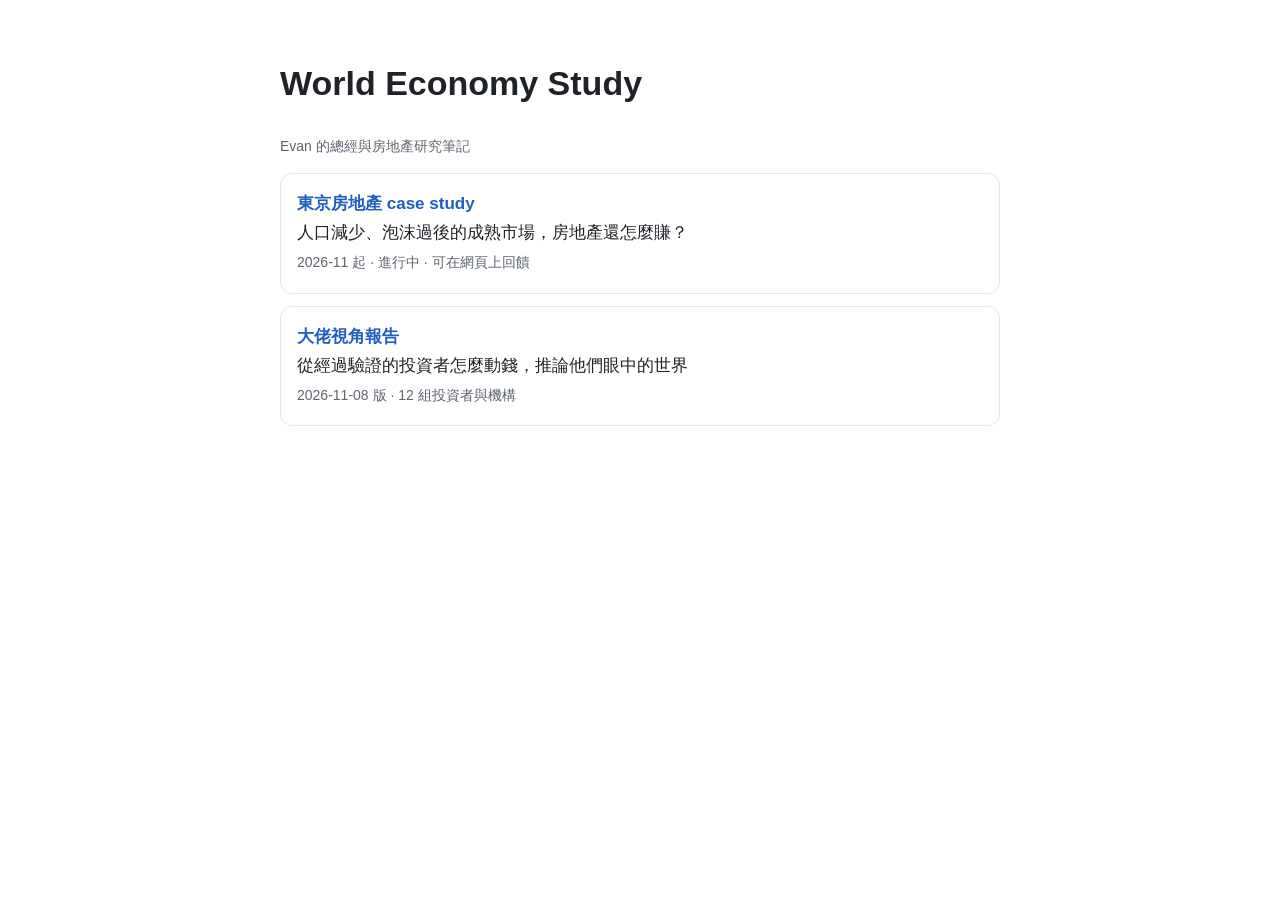
<file: index.html>
<!doctype html>
<html lang="zh-Hant"><head><meta charset="utf-8"><meta name="viewport" content="width=device-width, initial-scale=1">
<meta name="robots" content="noindex, nofollow"><title>World Economy Study</title>
<style>
:root{--bg:#fff;--fg:#1f2328;--muted:#5f6670;--line:#e3e6ea;--accent:#1f5fbf}
@media (prefers-color-scheme: dark){:root{--bg:#16181d;--fg:#e6e8eb;--muted:#9aa1ab;--line:#2c3038;--accent:#7fb0ff}}
body{margin:0;background:var(--bg);color:var(--fg);font:17px/1.7 -apple-system,"PingFang TC","Noto Sans TC",sans-serif}
main{max-width:720px;margin:0 auto;padding:32px 16px}
a.card{display:block;border:1px solid var(--line);border-radius:12px;padding:16px;margin:12px 0;color:inherit;text-decoration:none}
a.card b{color:var(--accent)} .m{color:var(--muted);font-size:14px}
</style></head><body><main>
<h1>World Economy Study</h1>
<p class="m">Evan 的總經與房地產研究筆記</p>
<a class="card" href="tokyo-case-study/"><b>東京房地產 case study</b><br>人口減少、泡沫過後的成熟市場，房地產還怎麼賺？<br><span class="m">2026-11 起 · 進行中 · 可在網頁上回饋</span></a>
<a class="card" href="tycoon-perspective/"><b>大佬視角報告</b><br>從經過驗證的投資者怎麼動錢，推論他們眼中的世界<br><span class="m">2026-11-08 版 · 12 組投資者與機構</span></a>
</main></body></html>
</file>
